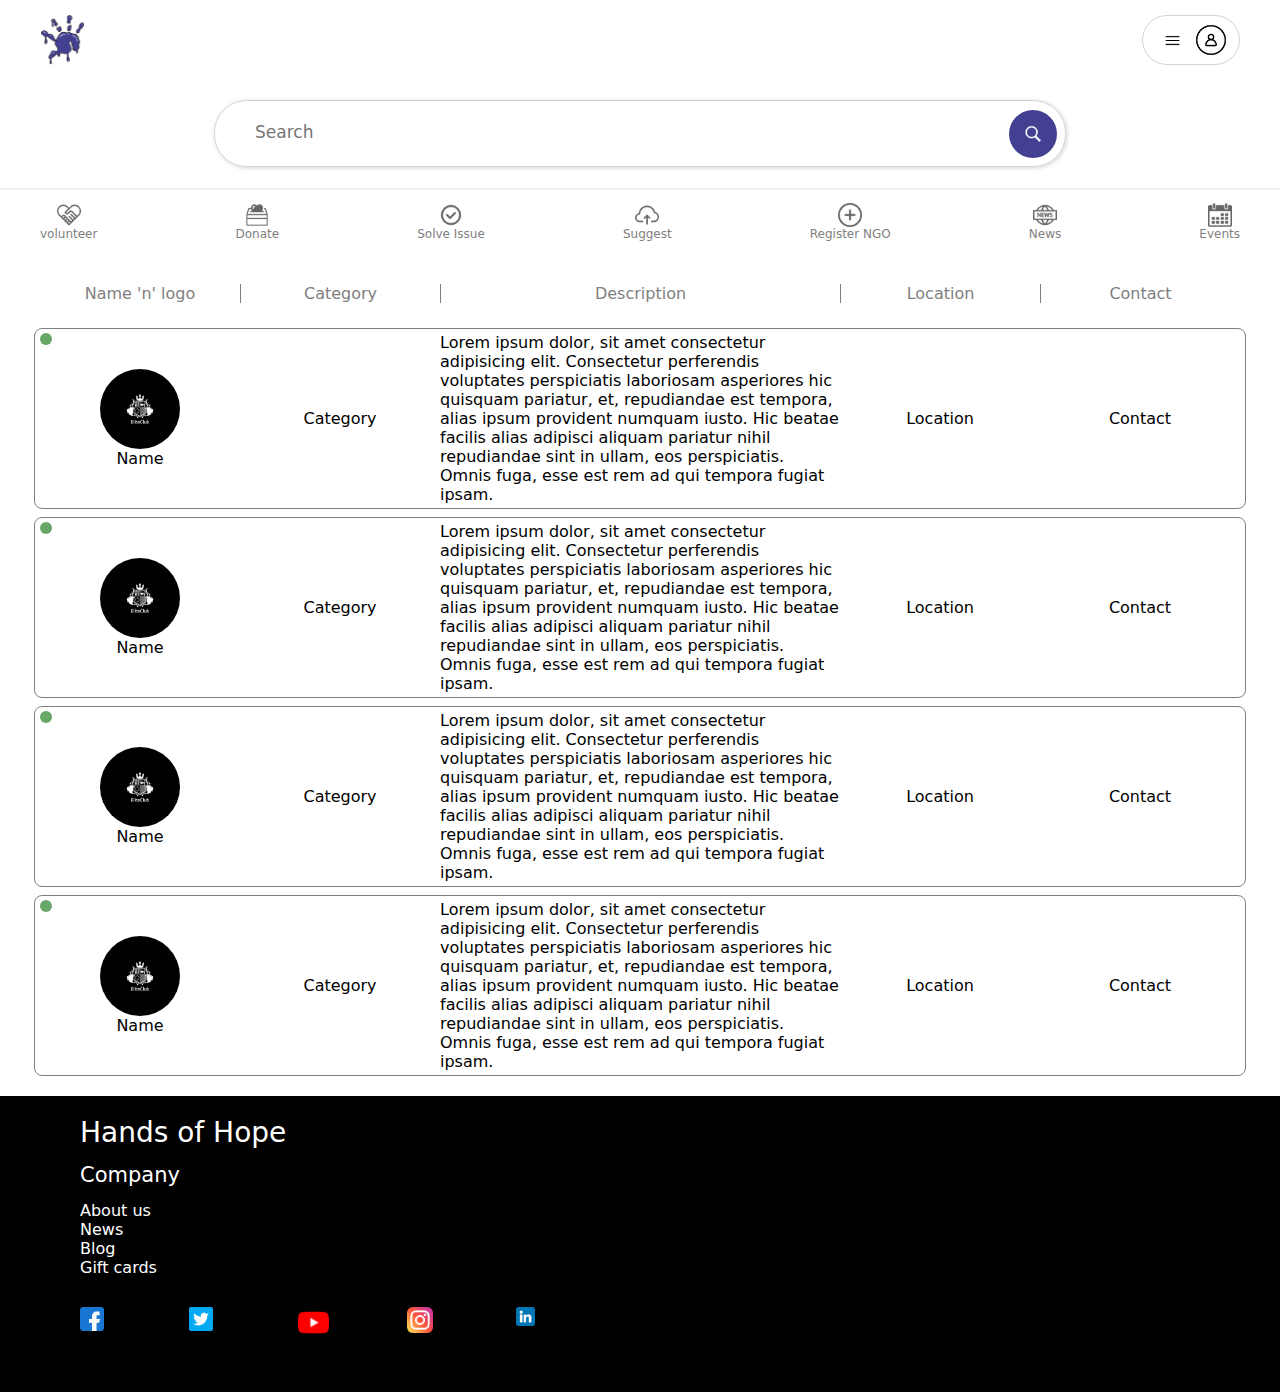
<file: PBL-BetterTogether/index.html>
<!DOCTYPE html>
<html lang="en">

<head>
    <meta charset="UTF-8">
    <meta name="viewport" content="width=device-width, initial-scale=1.0">
    <title>Better Together</title>

    <link rel="stylesheet" href="style/index.css">

    <link rel="preconnect" href="https://fonts.googleapis.com">
    <link rel="preconnect" href="https://fonts.gstatic.com" crossorigin>
    <link href="https://fonts.googleapis.com/css2?family=Roboto:ital,wght@0,100;0,300;0,400;0,500;0,700;0,900;1,100;1,300;1,400;1,500;1,700;1,900&display=swap" rel="stylesheet">

    <link rel="icon" href="icons/Site-favicon.webp">
</head>

<body>
    <header>
        <div class="header-section">
            <div class="logo-section">
                <img src="icons/Site-favicon.webp" alt="logo" class="logo">
            </div>
            <div class="account-section">
                <img src="icons/hamburger-menu.png" alt="menu" class="menu" style="height: 19px; width: 19px;">
                <img src="icons/profile-image.png" alt="profile" class="icon-img" style="height: 36px; width: 36px;">
            </div>
        </div>
        <div class="search-container">
            <input type="text" class="search-input" placeholder="Search">
            <div class="search-button-class">
                <button type="submit" class="search-button">
                    <img src="icons/search.png" alt="" class="search-img">
                </button>
            </div>
        </div>
    </header>

    <div class="icons-container">
        <div class="icon" title="xyz">
            <img src="icons/volunteer.png" alt="volunteer" class="icon-img">
            <div class="icon-text">
                volunteer
            </div>
        </div>
        <div class="icon">
            <img src="icons/donation-box.png" alt="donate" class="icon-img">
            <div class="icon-text">
                Donate
            </div>
        </div>
        <div class="icon">
            <img src="icons/check-circle.png" alt="solve issues" class="icon-img">
            <div class="icon-text">
                Solve Issue
            </div>
        </div>
        <div class="icon">
            <img src="icons/add-issue.png" alt="add add-issue" class="icon-img">
            <div class="icon-text">
                Suggest
            </div>
        </div>
        <div class="icon">
            <img src="icons/register.png" alt="add register-ngo" class="icon-img">
            <div class="icon-text">
                Register NGO
            </div>
        </div>
        <div class="icon">
            <img src="icons/news.png" alt="news-blogs" class="icon-img">
            <div class="icon-text">
                News
            </div>
        </div>
        <div class="icon">
            <img src="icons/calendar.png" alt="" class="icon-img">
            <div class="icon-text">
                Events
            </div>
        </div>
    </div>

    <div class="parameters-container">
        <div class="parameter" style="border: none;">
            Name 'n' logo
        </div>
        <div class="parameter">
            Category
        </div>
        <div class="parameter">
            Description
        </div>
        <div class="parameter">
            Location
        </div>
        <div class="parameter">
            Contact
        </div>
    </div>

    <div class="listing-section">
        <div class="ngo">
            <div class="name-logo">
                <img src="image/eliteclub.jpg" alt="ngo_logo" class="ngo-logo">
                <span class="ngo-parameter">
                    Name
                </span>
            </div>
            <span class="ngo-parameter">
                Category
            </span>
            <span class="ngo-parameter">
                Lorem ipsum dolor, sit amet consectetur adipisicing elit. Consectetur perferendis voluptates perspiciatis laboriosam asperiores hic quisquam pariatur, et, repudiandae est tempora, alias ipsum provident numquam iusto. Hic beatae facilis alias adipisci aliquam pariatur nihil repudiandae sint in ullam, eos perspiciatis. Omnis fuga, esse est rem ad qui tempora fugiat ipsam.
            </span>
            <span class="ngo-parameter">
                Location
            </span>
            <span class="ngo-parameter">
                Contact
            </span>
            <div class="ngo-status" title="active"></div>
        </div>
        <div class="ngo">
            <div class="name-logo">
                <img src="image/eliteclub.jpg" alt="ngo_logo" class="ngo-logo">
                <span class="ngo-parameter">
                    Name
                </span>
            </div>
            <span class="ngo-parameter">
                Category
            </span>
            <span class="ngo-parameter">
                Lorem ipsum dolor, sit amet consectetur adipisicing elit. Consectetur perferendis voluptates perspiciatis laboriosam asperiores hic quisquam pariatur, et, repudiandae est tempora, alias ipsum provident numquam iusto. Hic beatae facilis alias adipisci aliquam pariatur nihil repudiandae sint in ullam, eos perspiciatis. Omnis fuga, esse est rem ad qui tempora fugiat ipsam.
            </span>
            <span class="ngo-parameter">
                Location
            </span>
            <span class="ngo-parameter">
                Contact
            </span>
            <div class="ngo-status" title="active"></div>
        </div>
        <div class="ngo">
            <div class="name-logo">
                <img src="image/eliteclub.jpg" alt="ngo_logo" class="ngo-logo">
                <span class="ngo-parameter">
                    Name
                </span>
            </div>
            <span class="ngo-parameter">
                Category
            </span>
            <span class="ngo-parameter">
                Lorem ipsum dolor, sit amet consectetur adipisicing elit. Consectetur perferendis voluptates perspiciatis laboriosam asperiores hic quisquam pariatur, et, repudiandae est tempora, alias ipsum provident numquam iusto. Hic beatae facilis alias adipisci aliquam pariatur nihil repudiandae sint in ullam, eos perspiciatis. Omnis fuga, esse est rem ad qui tempora fugiat ipsam.
            </span>
            <span class="ngo-parameter">
                Location
            </span>
            <span class="ngo-parameter">
                Contact
            </span>
            <div class="ngo-status" title="active"></div>
        </div>
        <div class="ngo">
            <div class="name-logo">
                <img src="image/eliteclub.jpg" alt="ngo_logo" class="ngo-logo">
                <span class="ngo-parameter">
                    Name
                </span>
            </div>
            <span class="ngo-parameter">
                Category
            </span>
            <span class="ngo-parameter">
                Lorem ipsum dolor, sit amet consectetur adipisicing elit. Consectetur perferendis voluptates perspiciatis laboriosam asperiores hic quisquam pariatur, et, repudiandae est tempora, alias ipsum provident numquam iusto. Hic beatae facilis alias adipisci aliquam pariatur nihil repudiandae sint in ullam, eos perspiciatis. Omnis fuga, esse est rem ad qui tempora fugiat ipsam.
            </span>
            <span class="ngo-parameter">
                Location
            </span>
            <span class="ngo-parameter">
                Contact
            </span>
            <div class="ngo-status" title="active"></div>
        </div>
    </div>

    <footer>
        <div style="font-size: 28px; font-weight: normal;">
                    Hands of Hope
                </div>
                <div class="company">
                    <h1 style="font-size: 21px; font-weight: 500;">
                        Company
                    </h1>
                    <a class="anchor-tag" href="">
                        About us
                    </a>
                    <a class="anchor-tag" href="">
                        News
                    </a>
                    <a class="anchor-tag" href="">
                        Blog
                    </a>
                    <a class="anchor-tag" href="">
                        Gift cards
                    </a>
                </div>

                <div class="social-media">
                    <div class="social-media-icon">
                        <img style="width: 100%;" src="image/facebook.png">
                    </div>
                    <div class="social-media-icon">
                        <img style="width: 100%;" src="image/twitter.png">
                    </div>
                    <div class="social-media-icon">
                        <img style="width: 128%;" src="image/youtube.png">
                    </div>
                    <div class="social-media-icon">
                        <img style="width: 108%;" src="image/instagram.png">
                    </div>
                    <div class="social-media-icon">
                        <img style="width: 80%;" src="image/linkedin.png">
                    </div>
                </div>
    </footer>
</body>

</html>
</file>
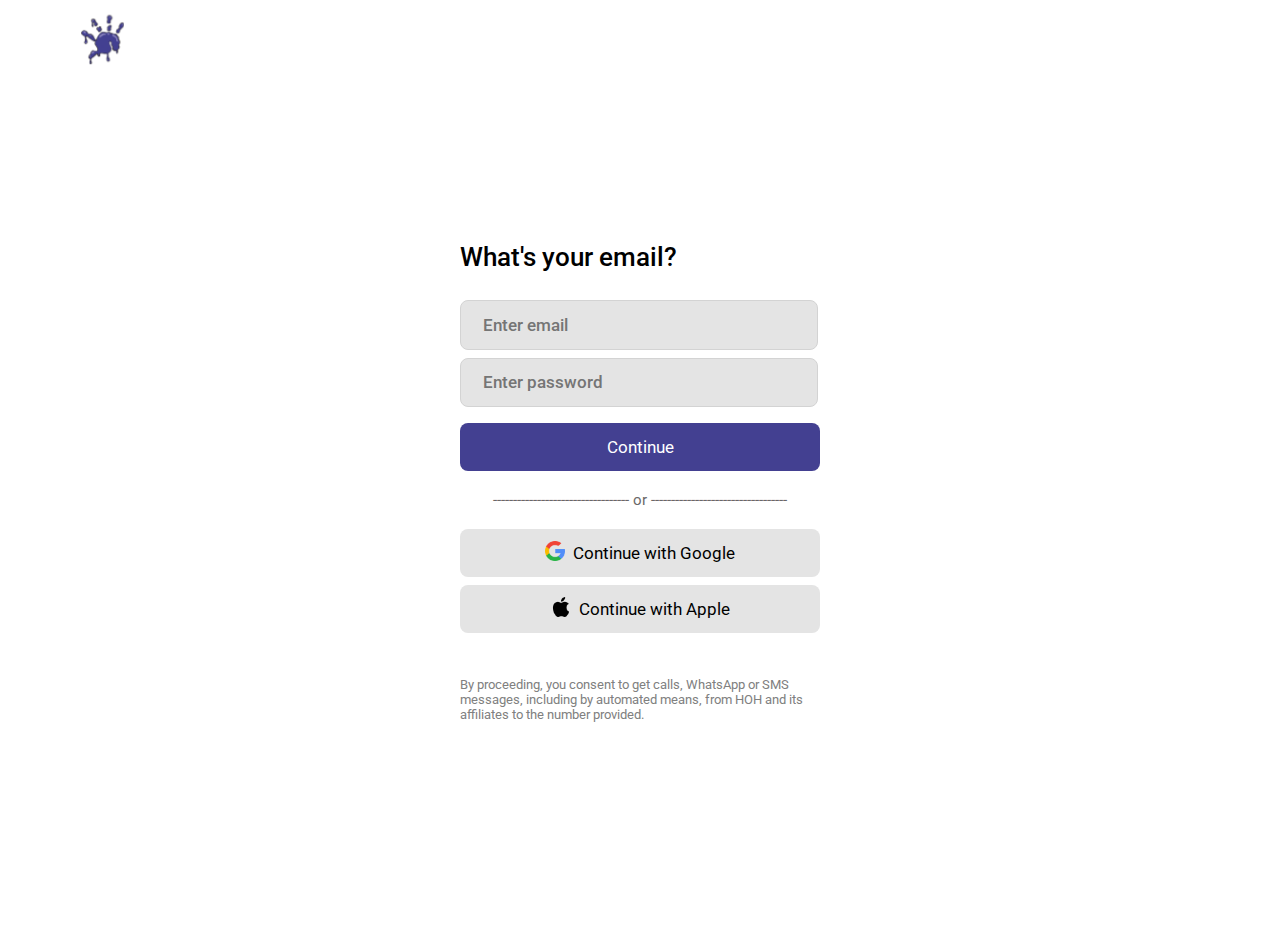
<file: PBL-BetterTogether/login.html>
<!DOCTYPE html>
<html>
    <head>
        <title>User Login</title>

        <link rel="stylesheet" href="style/login.css">

        <link rel="preconnect" href="https://fonts.googleapis.com">
        <link rel="preconnect" href="https://fonts.gstatic.com" crossorigin>
        <link href="https://fonts.googleapis.com/css2?family=Roboto:ital,wght@0,100;0,300;0,400;0,500;0,700;0,900;1,100;1,300;1,400;1,500;1,700;1,900&display=swap" rel="stylesheet">

        <link rel="icon" href="icons/Site-favicon.webp">
    </head>
    <body>
        <div class="outer-container">
            <div class="header">
                <img src="icons/Site-favicon.webp" style="width: 100%; cursor: pointer;">
            </div>

            <!-- <form action="send-email.php" method="post" name="send-email"> -->
                <div class="inner-container">
                    <div style="font-size: 26px;
                    font-weight: 500;">
                        What's your email?
                    </div>
                    <input type="email" class="user-email" name="user-email" placeholder="Enter email" required>
                    <input type="password" class="user-password" name="user-password" placeholder="Enter password" required>
                    
                    <a style="text-decoration: none; color: white;" href="home_page.html">
                        <button class="continue-button" type="submit" name="continue">
                            Continue
                        </button>
                    </a>
    
                    <div style="display: flex; align-items: center; justify-content: center; font-size: 15px; color: rgb(106, 104, 104);">
                        ---------------------------------- or ----------------------------------
                    </div>
    
                    <button class="google-sign-up-button">
                        <div style="width: 20px;">
                            <img src="image/google-icon.png" style="width: 100%;">
                        </div>
                        Continue with Google
                    </button>
                    <button class="apple-sign-up-button">
                        <div style="width: 20px;">
                            <img src="image/apple-logo.png" style="width: 100%;">
                        </div>
                        Continue with Apple
                    </button>
    
                    <div class="disclaimer">
                        By proceeding, you consent to get calls, WhatsApp or SMS messages, including by automated means, from HOH and its affiliates to the number provided.
                    </div>
                </div>
            <!-- </form> -->
        </div>
    </body>
</html>
</file>
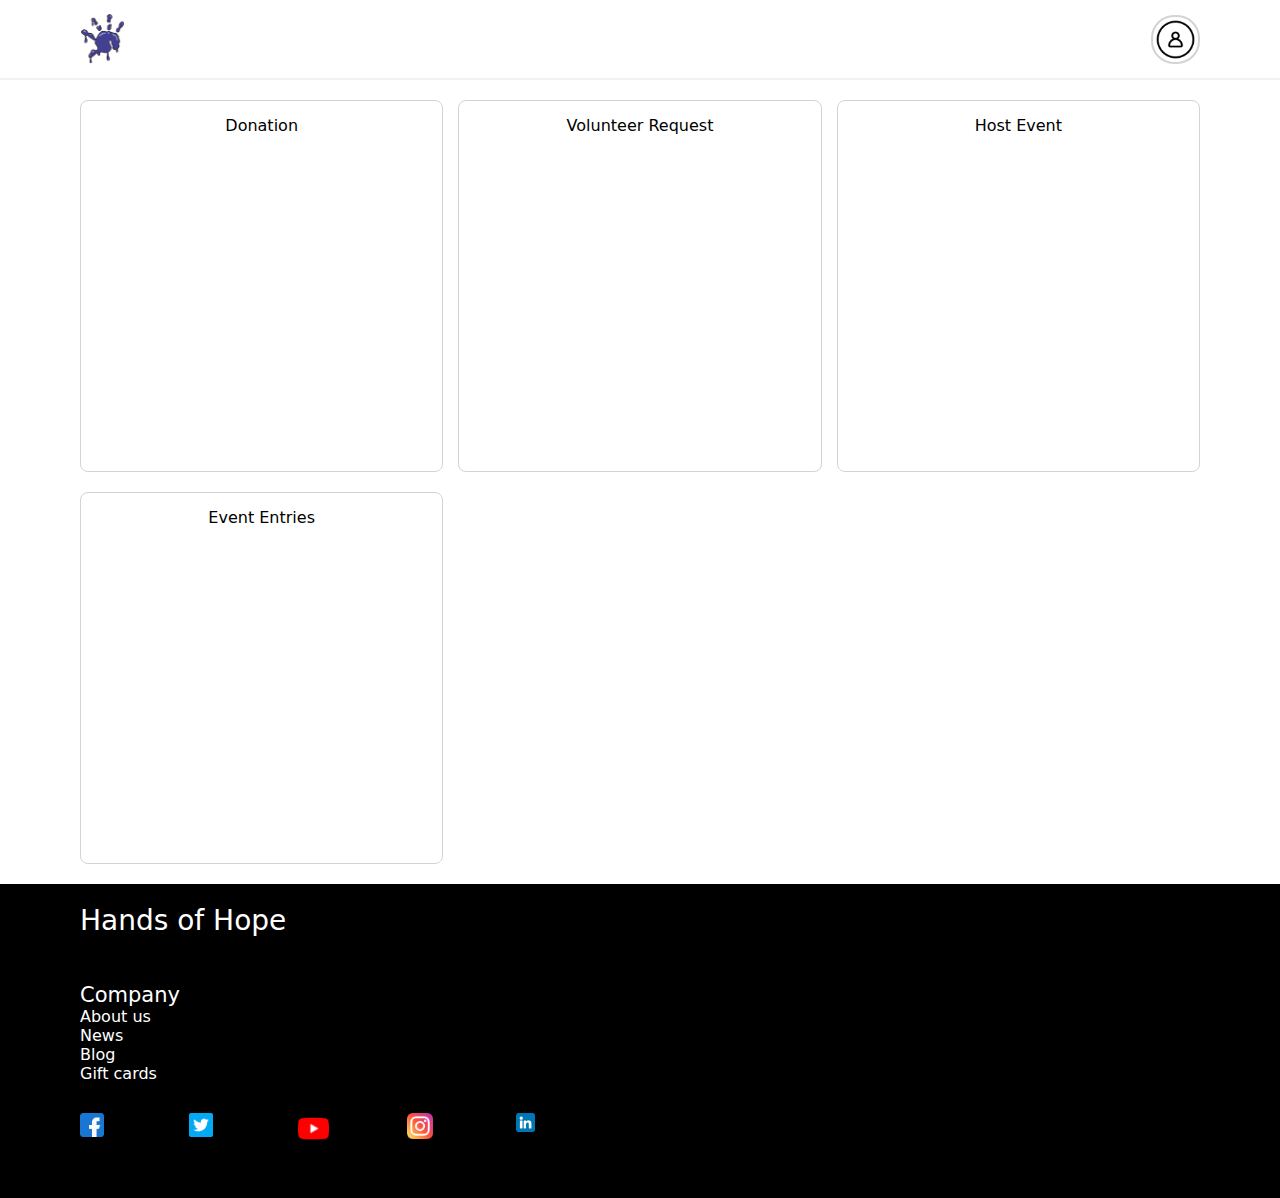
<file: PBL-BetterTogether/NgoHome.html>
<!DOCTYPE html>
<html lang="en">
<head>
    <meta charset="UTF-8">
    <meta name="viewport" content="width=device-width, initial-scale=1.0">
    <title>NGO Home</title>
    <link rel="icon" href="icons/Site-favicon.webp">
    <link rel="stylesheet" href="style/NgoHome.css">

    <link rel="preconnect" href="https://fonts.googleapis.com">
    <link rel="preconnect" href="https://fonts.gstatic.com" crossorigin>
    <link href="https://fonts.googleapis.com/css2?family=Roboto:ital,wght@0,100;0,300;0,400;0,500;0,700;0,900;1,100;1,300;1,400;1,500;1,700;1,900&display=swap" rel="stylesheet">

</head>
<body>
    <header>
        <img src="icons/Site-favicon.webp" alt="HOH logo" style="width: 44px;">
        <div class="profile">
            <img src="icons/profile-image.png" alt="profile-icon" style="width: 100%;">
        </div>
    </header>

    <div class="component-grid">
        <div class="component">
            <p>Donation</p>

        </div>
        <div class="component">
            <p>Volunteer Request</p>

        </div>
        <div class="component">
            <p>Host Event</p>
        </div>
    </div>
    <div class="component-grid">
        <div class="component">
            <p>Event Entries</p>

        </div>
    </div>

    <footer>
        <div style="font-size: 28px; font-weight: normal; padding: 0px 0px 46px 0px;">
                    Hands of Hope
                </div>
                <div class="company">
                    <h1 style="font-size: 21px; font-weight: 500;">
                        Company
                    </h1>
                    <a class="anchor-tag" href="">
                        About us
                    </a>
                    <a class="anchor-tag" href="">
                        News
                    </a>
                    <a class="anchor-tag" href="">
                        Blog
                    </a>
                    <a class="anchor-tag" href="">
                        Gift cards
                    </a>
                </div>

                <div class="social-media">
                    <div class="social-media-icon">
                        <img style="width: 100%;" src="image/facebook.png">
                    </div>
                    <div class="social-media-icon">
                        <img style="width: 100%;" src="image/twitter.png">
                    </div>
                    <div class="social-media-icon">
                        <img style="width: 128%;" src="image/youtube.png">
                    </div>
                    <div class="social-media-icon">
                        <img style="width: 108%;" src="image/instagram.png">
                    </div>
                    <div class="social-media-icon">
                        <img style="width: 80%;" src="image/linkedin.png">
                    </div>
                </div>
    </footer>
</body>
</html>
</file>
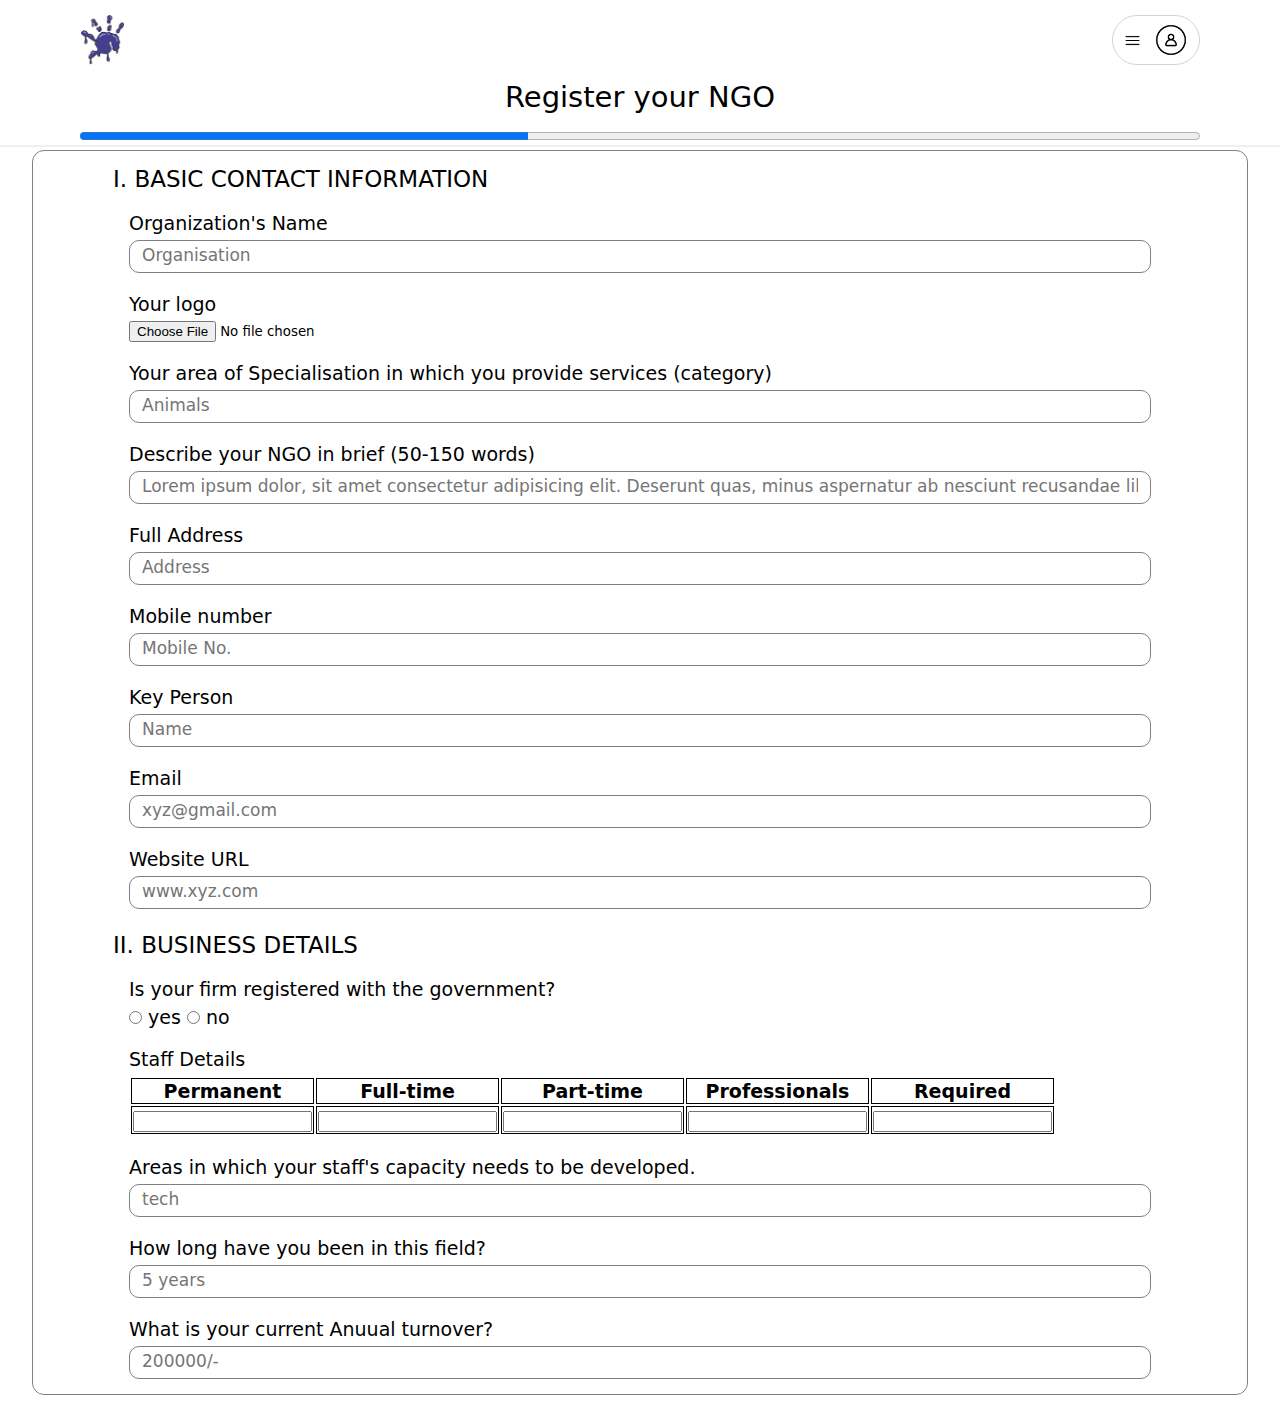
<file: PBL-BetterTogether/registerNGO.html>
<!DOCTYPE html>
<html lang="en">
<head>
    <meta charset="UTF-8">
    <meta name="viewport" content="width=device-width, initial-scale=1.0">
    <title>Register NGO</title>

    <link rel="stylesheet" href="style/registerNGO.css">
    <link rel="icon" href="icons/Site-favicon.webp">

    <link rel="preconnect" href="https://fonts.googleapis.com">
    <link rel="preconnect" href="https://fonts.gstatic.com" crossorigin>
    <link href="https://fonts.googleapis.com/css2?family=Roboto:ital,wght@0,100;0,300;0,400;0,500;0,700;0,900;1,100;1,300;1,400;1,500;1,700;1,900&display=swap" rel="stylesheet">
</head>
<body>
    <header>
        <div class="header-section">
            <div class="logo-section">
                <img src="icons/Site-favicon.webp" alt="logo" class="logo">
            </div>
            <div class="account-section">
                <img src="icons/hamburger-menu.png" alt="menu" class="menu" style="height: 19px; width: 19px;">
                <img src="icons/profile-image.png" alt="profile" class="icon-img" style="height: 36px; width: 36px;">
            </div>
        </div>
        <div class="title">
            Register your NGO
        </div>
        <div class="progress-bar-container">
            <progress value="40" max="100" class="progress-bar"></progress>
        </div>
    </header>

    <div class="form-container">
        <div class="basic-info">
            <div style="font-size: 23px;">
                I. BASIC CONTACT INFORMATION
            </div>
            <div class="detail">
                <p>Organization's Name</p>
                <input type="text" name="organisation-name" class="text-input" placeholder="Organisation" required>
            </div>
            <div class="detail">
                <p>Your logo</p>
                <input type="file">
            </div>
            <div class="detail">
                <p>Your area of Specialisation in which you provide services (category)</p>
                <input type="text" class="text-input" placeholder="Animals">
            </div>
            <div class="detail">
                <p>Describe your NGO in brief (50-150 words)</p>
                <input type="text" class="text-input" placeholder="Lorem ipsum dolor, sit amet consectetur adipisicing elit. Deserunt quas, minus aspernatur ab nesciunt recusandae libero nobis nemo at quo quod animi sequi excepturi blanditiis. Deserunt nostrum aliquam provident mollitia quis modi tenetur esse facere laudantium! Quibusdam asperiores quo, odit quas molestiae mollitia, dignissimos quidem animi commodi corporis, nemo soluta!">
            </div>
            <div class="detail">
                <p>Full Address</p>
                <input type="text" name="organisation-address" class="text-input" placeholder="Address" required>
            </div>
            <div class="detail">
                <p>Mobile number</p>
                <input type="tel" name="organisation-mobile" class="text-input" placeholder="Mobile No." required>
            </div>
            <div class="detail">
                <p>Key Person</p>
                <input type="text" name="key-person" class="text-input" placeholder="Name" required>
            </div>
            <div class="detail">
                <p>Email</p>
                <input type="email" name="organisation-eamil" class="text-input" placeholder="xyz@gmail.com" required>
            </div>
            <div class="detail">
                <p>Website URL</p>
                <input type="url" name="organisation-site" class="text-input" placeholder="www.xyz.com" required>
            </div>
        </div>
        <div style="font-size: 23px; margin-top: 23px;">
            II. BUSINESS DETAILS
            <div class="detail">
                <p>Is your firm registered with the government?</p>
                <div class="radio-buttons">
                    <input type="radio" id="yes">
                    <label for="yes">yes</label>
                    <input type="radio" id="no">
                    <label for="no">no</label>
                </div>
            </div>
            <div class="detail">
                <p>Staff Details</p>
                <table class="staff-table">
                    <tr>
                      <th>Permanent</th>
                      <th>Full-time</th>
                      <th>Part-time</th>
                      <th>Professionals</th>
                      <th>Required</th>
                    </tr>
                    <tr>
                      <td><input type="text"></td>
                      <td><input type="text"></td>
                      <td><input type="text"></td>
                      <td><input type="text"></td>
                      <td><input type="text"></td>
                    </tr>
                </table>
            </div>
            <div class="detail">
                <p>Areas in which your staff's capacity needs to be developed.</p>
                <input type="text" class="text-input" placeholder="tech">
            </div>
            <div class="detail">
                <p>How long have you been in this field?</p>
                <input type="text" class="text-input" placeholder="5 years">
            </div>
            <div class="detail">
                <p>What is your current Anuual turnover?</p>
                <input type="number" class="text-input" placeholder="200000/-">
            </div>
        </div>
    </div>
</body>
</html>
</file>
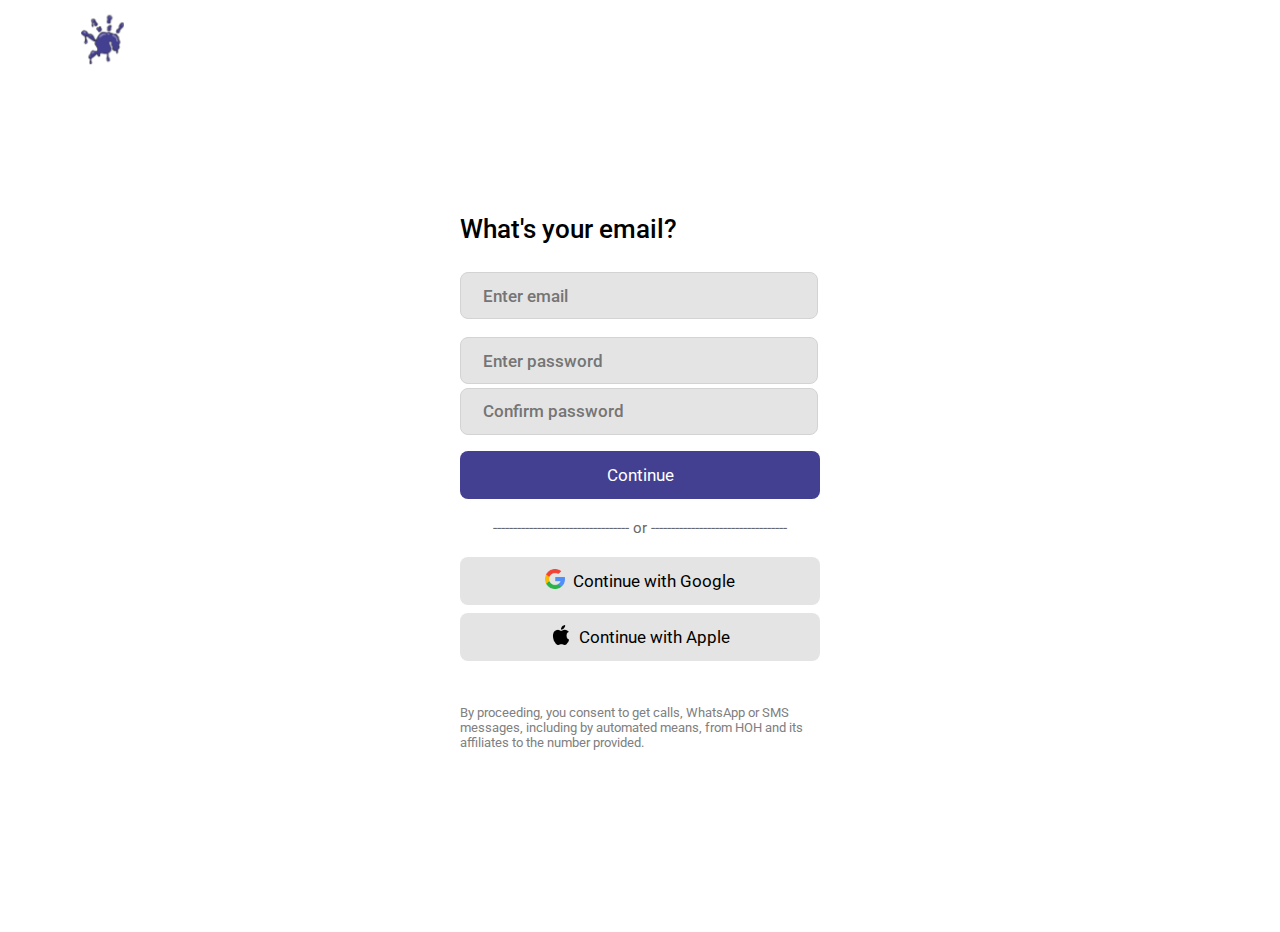
<file: PBL-BetterTogether/signUp.html>
<!DOCTYPE html>
<html>
    <head>
        <title>User SignUp</title>

        <link rel="stylesheet" href="style/signUp.css">

        <link rel="preconnect" href="https://fonts.googleapis.com">
        <link rel="preconnect" href="https://fonts.gstatic.com" crossorigin>
        <link href="https://fonts.googleapis.com/css2?family=Roboto:ital,wght@0,100;0,300;0,400;0,500;0,700;0,900;1,100;1,300;1,400;1,500;1,700;1,900&display=swap" rel="stylesheet">

        <link rel="icon" href="icons/Site-favicon.webp">
    </head>
    <body>
        <div class="outer-container">
            <div class="header">
                <img src="icons/Site-favicon.webp" alt="logo" style="width: 100%; cursor: pointer;">
            </div>

            <!-- <form action="send-email.php" method="post" name="send-email"> -->
                <div class="inner-container">
                    <div style="font-size: 26px;
                    font-weight: 500;">
                        What's your email?
                    </div>
                    <input class="user-email" type="email" name="user-email" placeholder="Enter email" required>
                    <input type="password" class="password" name="password" placeholder="Enter password" required>
                    <input type="password" class="password" style="margin-bottom: 16px;" name="confirm-password" placeholder="Confirm password" required>
                    
                    <a style="text-decoration: none; color: white;" href="user-info.html">
                        <button class="continue-button" type="submit" name="continue">
                            Continue
                        </button>
                    </a>
    
                    <div style="font-size: 15px; color: rgb(106, 104, 104); display: flex; justify-content: center;">
                        ---------------------------------- or ----------------------------------
                    </div>
    
                    <button class="google-sign-up-button">
                        <div style="width: 20px;">
                            <img src="image/google-icon.png" style="width: 100%;">
                        </div>
                        Continue with Google
                    </button>
                    <button class="apple-sign-up-button">
                        <div style="width: 20px;">
                            <img src="image/apple-logo.png" style="width: 100%;">
                        </div>
                        Continue with Apple
                    </button>
    
                    <div class="disclaimer">
                        By proceeding, you consent to get calls, WhatsApp or SMS messages, including by automated means, from HOH and its affiliates to the number provided.
                    </div>
                </div>
            <!-- </form> -->
        </div>
    </body>
</html>
</file>
<file: PBL-BetterTogether/style/index.css>
* {
    font-family: system-ui, -apple-system, BlinkMacSystemFont, 'Segoe UI', Roboto, Oxygen, Ubuntu, Cantarell, 'Open Sans', 'Helvetica Neue', sans-serif;
}
body {
    display: flex;
    margin: 0;
    align-items: center;
    flex-direction: column;
}

/* header */
header {
    position: fixed;
    z-index: 100;
    display: flex;
    flex-direction: column;
    align-items: center;
    justify-content: center;
    width: 100%;
    border-bottom: 2px solid rgb(240, 240, 240);
    padding-bottom: 21px;
    background-color: white;
}
.header-section {
    display: flex;
    align-items: center;
    justify-content: space-between;
    height: 80px;
    width: 100%;
}
.header-section .logo-section {
    display: flex;
    align-items: center;
    justify-content: center;
    width: 44px;
    margin-left: 80px;
    cursor: pointer;
}
.logo-section .logo {
    width: 100%;
}
.header-section .account-section {
    display: flex;
    flex-direction: row;
    align-items: center;
    justify-content: space-evenly;
    width: 86px;
    height: 60%;
    margin-right: 80px;
    padding-left: 10px;
    border: 1px solid lightgray;
    border-radius: 25px;
    cursor: pointer;
}
.header-section .account-section:hover {
    box-shadow: 0px 2px 3px lightgray;
    transition: all 0.15s ease-in-out;
}


/* search */
.search-container {
    display: flex;
    justify-content: center;
    align-items: center;
    border: 1px solid lightgray;
    height: 65px;
    width: 89%;
    max-width: 850px;
    border-radius: 32.5px;
    box-shadow: 1px 1px 4px lightgray;
}
.search-container:hover {
    background-color: rgb(250, 250, 250);
    transition: all 0.15s ease-in-out;
}
.search-text {
    font-size: 12px;
}


/* search bar */
.search-input {
    display: flex;
    justify-content: center;
    height: 92%;
    width: 100%;
    outline: none;
    border: none;
    margin: 0px 38px;
    font-size: 18px;
    font-weight: 400;
    padding-bottom: 5px;
}
.search-input:hover {
    background-color: rgb(250, 250, 250);
    transition: all 0.15s ease-in-out;
}
.search-input::placeholder {
    font-weight: normal;
    font-size: 17px;
}


/* search button */
.search-button-class {
    display: flex;
    height: 48px;
    min-width: 48px;
    max-width: 48px;
    margin-right: 8px;
}
.search-button {
    height: 100%;
    width: 100%;
    background-color: rgb(67, 64, 145);
    border: none;
    border-radius: 25px;
    padding-top: 4px;
    cursor: pointer;
}
.search-img {
    width: 18px;
    background-color: rgb(67, 64, 145);
}
@media (max-width: 1440px) {
    header {
        gap: 20px;
    }
    .header-section .logo-section {
        margin-left: 40px;
    }
    .header-section .account-section {
        margin-right: 40px;
    }
}


/* helping icons */
.icons-container {
    display: flex;
    flex-direction: row;
    align-items: center;
    justify-content: space-between;
    height: 78px;
    width: 100%;
    margin: 181px 0px 10px;
    padding: 0px 80px;
    box-sizing: border-box;
}
.icon {
    display: flex;
    flex-direction: column;
    align-items: center;
    justify-content: space-around;
    height: 100%;
    border-bottom: 3px solid transparent;
    padding: 4px 0px;
    cursor: pointer;
    transition: all 0.15s ease-in-out;
}
.icon:hover {
    border-color: black;
    border-bottom: 3px solid black;
}
.icon .icon-img {
    opacity: 0.6;
    width: 24px;
    transition: all 0.15s ease-in-out;
}
.icon:hover .icon-img {
    opacity: 1;
}
.icon .icon-text {
    font-weight: 500;
    font-size: 12px;
    color: gray;
    transition: all 0.15s ease-in-out;
}
.icon:hover .icon-text {
    color: black;
}
@media (max-width: 1440px) {
    .icons-container {
        padding: 23px 40px 23px 40px;
        margin-top: 181px;
        height: 78px;
    }
    .icon:hover {
        border-bottom: none;
    }
}


/* parameters */
.parameters-container {
    display: grid;
    grid-template-columns: 1fr 1fr 2fr 1fr 1fr;
    width: 100%;
    padding: 0px 80px;
    margin: 15px 0px;
    box-sizing: border-box;
}
.parameter {
    display: flex;
    align-items: center;
    justify-content: center;
    border-left: 1px solid grey;
    color: grey;
}
@media (max-width: 1440px) {
    .parameters-container {
        padding: 0px 40px;
    }
}

/* NGO listing */
.listing-section {
    display: flex;
    flex-direction: column;
    align-items: center;
    justify-content: space-between;
    border: 0px solid black;
    width: 100%;
    padding: 0px 80px;
    margin: 6px;
    box-sizing: border-box;
}
.ngo {
    position: relative;
    display: grid;
    grid-template-columns: 1fr 1fr 2fr 1fr 1fr;
    align-content: center;
    justify-content: center;
    width: 100%;
    border: 1px solid gray;
    border-radius: 8px;
    padding: 4px 5px;
    margin: 4px 0px;
}
.ngo:hover {
    background-color: rgb(249, 249, 249);
    transition: all 0.2s ease-in-out;
    border: 1px solid rgb(67, 64, 145);
    cursor: pointer;
}
.name-logo {
    display: flex;
    flex-direction: column;
    align-items: center;
    justify-content: center;
    padding: 5px 0px;
}
.ngo-logo {
    height: 80px;
    width: 80px;
    border-radius: 40px;
}
.ngo-parameter {
    display: flex;
    justify-content: center;
    align-items: center;
}
.ngo-status {
    position: absolute;
    display: flex;
    background-color: rgb(105, 167, 105);
    height: 12px;
    width: 12px;
    border-radius: 6px;
    left: 5px;
    top: 4px;
}
@media (max-width: 1440px) {
    .listing-section {
        padding: 0px 40px;
    }
}

footer {
    color: white;
    background-color: black;
    margin-top: 10px;
    padding: 20px 80px;
    width: 100%;
    box-sizing: border-box;
}
.company {
    display: flex;
    flex-direction: column;
}
.anchor-tag {
    color: white;
    text-decoration: none;
}
.social-media {
    display: flex;
    flex-direction: row;
    margin: 30px 0px;
    column-gap: 85px;
    cursor: pointer;
}
.social-media-icon {
    width: 24px;
}
</file>
<file: PBL-BetterTogether/style/login.css>
@import url('https://fonts.googleapis.com/css2?family=Roboto:ital,wght@0,100;0,300;0,400;0,500;0,700;0,900;1,100;1,300;1,400;1,500;1,700;1,900&display=swap');

* {
    font-family: Roboto, Arial;
    margin: 0;
}

.header {
    position: fixed;
    display: flex;
    align-items: center;
    justify-content: space-between;
    height: 64px;
    width: 44px;
    top: 8px;
    right: 0;
    left: 80px;
}

.outer-container {
    display: grid;
    justify-content: center;
    align-items: center;
    margin-top: 32px;
    height: 100vh;
}

.inner-container {
    display: flex;
    flex-direction: column;
    justify-content: center;
    width: 360px;
    height: 535.2px;
    padding: 0px 16px;
}

.user-email,
.user-password {
    padding: 0px 22px;
    height: 47.2px;
    width: 312px;
    margin-top: 28px;
    border: 1px solid lightgray;
    border-radius: 8px;
    font-size: 17px;
    font-weight: 500;
    background-color: rgb(228, 228, 228);
}
.user-password {
    margin-top: 8px;
    margin-bottom: 16px;
}

.continue-button {
    font-size: 17px;
    font-weight: 500px;
    height: 48px;
    width: 100%;
    padding: 13px 16px;
    background-color: rgb(67, 64, 145);
    color: white;
    border: none;
    border-radius: 8px;
    margin-bottom: 20px;
    cursor: pointer;
    transition: opacity 0.15;
}
.continue-button:hover {
    opacity: 0.9;
}
.continue-button:active {
    opacity: 0.8;
}

.google-sign-up-button {
    display: flex;
    justify-content: center;
    align-items: center;
    background-color: rgb(228, 228, 228);
    font-size: 17px;
    font-weight: 500px;
    height: 48px;
    padding: 13px 16px;
    border: none;
    border-radius: 8px;
    margin-top: 20px;
    margin-bottom: 8px;
    gap: 8px;
    cursor: pointer;
    transition: 0.15s;
}
.google-sign-up-button:hover {
    background-color: rgb(219, 219, 219);
}
.google-sign-up-button:active {
    background-color: lightgray;
}

.apple-sign-up-button {
    display: flex;
    justify-content: center;
    align-items: center;
    background-color: rgb(228, 228, 228);
    font-size: 17px;
    font-weight: 500px;
    height: 48px;
    padding: 13px 16px;
    border: none;
    border-radius: 8px;
    margin-bottom: 16px;
    gap: 8px;
    cursor: pointer;
    transition: 0.15s;
}
.apple-sign-up-button:hover {
    background-color: rgb(219, 219, 219);
}
.apple-sign-up-button:active {
    background-color: lightgray;
}

.disclaimer {
    margin-top: 28px;
    font-size: 13px;
    color: gray;
}
</file>
<file: PBL-BetterTogether/style/NgoHome.css>
* {
    font-family: system-ui, -apple-system, BlinkMacSystemFont, 'Segoe UI', Roboto, Oxygen, Ubuntu, Cantarell, 'Open Sans', 'Helvetica Neue', sans-serif;
    margin: 0px;
}

header {
    display: flex;
    align-items: center;
    justify-content: space-between;
    height: 80px;
    margin-bottom: 10px;
    padding: 0px 80px;
    box-sizing: border-box;
    border-bottom: 2px solid rgb(241, 241, 241);
}
.profile {
    display: flex;
    align-items: center;
    justify-content: center;
    width: 45px;
    height: 45px;
    border: 2px solid lightgrey;
    border-radius: 23px;
}

.component-grid {
    display: grid;
    grid-template-columns: 1fr 1fr 1fr;
    padding: 10px 80px;
    column-gap: 15px;
}
.component {
    display: flex;
    justify-content: center;
    border: 1px solid lightgrey;
    border-radius: 8px;
    height: 340px;
    padding: 15px 30px;
}

footer {
    color: white;
    background-color: black;
    margin-top: 10px;
    padding: 20px 80px;
}
.company {
    display: flex;
    flex-direction: column;
}
.anchor-tag {
    color: white;
    text-decoration: none;
}
.social-media {
    display: flex;
    flex-direction: row;
    margin: 30px 0px;
    column-gap: 85px;
    cursor: pointer;
}
.social-media-icon {
    width: 24px;
}
</file>
<file: PBL-BetterTogether/style/registerNGO.css>
* {
    font-family: system-ui, -apple-system, BlinkMacSystemFont, 'Segoe UI', Roboto, Oxygen, Ubuntu, Cantarell, 'Open Sans', 'Helvetica Neue', sans-serif;
    margin: 0;
}
body {
    display: flex;
    margin: 0;
    align-items: center;
    flex-direction: column;
    margin-bottom: 10px;
}

/* header */
header {
    position: fixed;
    z-index: 100;
    display: flex;
    flex-direction: column;
    align-items: center;
    justify-content: center;
    width: 100%;
    border-bottom: 2px solid rgb(240, 240, 240);
    background-color: white;
}
.header-section {
    display: flex;
    align-items: center;
    justify-content: space-between;
    height: 80px;
    width: 100%;
}
.logo-section {
    display: flex;
    align-items: center;
    justify-content: center;
    width: 44px;
    margin-left: 80px;
    cursor: pointer;
}
.logo {
    width: 100%;
}
.header-section .account-section {
    display: flex;
    flex-direction: row;
    align-items: center;
    justify-content: space-evenly;
    width: 86px;
    height: 60%;
    margin-right: 80px;
    border: 1px solid lightgray;
    border-radius: 25px;
    cursor: pointer;
}
.header-section .account-section:hover {
    box-shadow: 0px 2px 3px lightgray;
    transition: all 0.15s ease-in-out;
}
.title {
    font-size: 29px;
    padding-bottom: 12px;
}
.progress-bar-container {
    width: 100%;
    padding: 0px 80px;
    box-sizing: border-box;
}
.progress-bar {
    width: 100%;
}

/* form */
.form-container {
    display: flex;
    flex-direction: column;
    border: 1px solid gray;
    border-radius: 12px;
    height: 100%;
    width: 95%;
    padding: 15px 80px;
    margin-left: 80px;
    margin-right: 80px;
    margin-top: 150px;
    box-sizing: border-box;
}
.basic-info {
    display: flex;
    flex-direction: column;
    justify-content: center;
}
.detail {
    display: flex;
    flex-direction: column;
    font-size: 19px;
    padding: 0px 16px;
    box-sizing: border-box;
    row-gap: 6px;
    margin-top: 20px;
}
.text-input {
    display: flex;
    align-items: center;
    justify-content: center;
    height: 24px;
    border-radius: 10px;
    border: 1px solid gray;
    padding: 2px 12px;
    font-size: 17px;
    padding-bottom: 5px;
}
.radio-button {
    display: flex;
    flex-direction: row;
}
.staff-table {
    display: flex;
    align-items: center;
    table, th, td {
        border: 1px solid;
    }
}
</file>
<file: PBL-BetterTogether/style/signUp.css>
@import url('https://fonts.googleapis.com/css2?family=Roboto:ital,wght@0,100;0,300;0,400;0,500;0,700;0,900;1,100;1,300;1,400;1,500;1,700;1,900&display=swap');

* {
    font-family: Roboto, Arial;
    margin: 0;
}

.header {
    position: fixed;
    display: flex;
    align-items: center;
    justify-content: space-between;
    height: 64px;
    width: 44px;
    top: 8px;
    right: 0;
    left: 80px;
}

.outer-container {
    display: grid;
    justify-content: center;
    align-items: center;
    margin-top: 32px;
    height: 100vh;
}

.inner-container {
    display: flex;
    flex-direction: column;
    justify-content: center;
    width: 360px;
    height: 535.2px;
    padding: 0px 16px;
}

.user-email {
    padding: 0px 22px;
    height: 47.2px;
    width: 312px;
    margin-top: 28px;
    margin-bottom: 16px;
    border: 1px solid lightgray;
    border-radius: 8px;
    font-size: 17px;
    font-weight: 500;
    background-color: rgb(228, 228, 228);
}

.password {
    padding: 0px 22px;
    margin: 2px 0px;
    height: 47.2px;
    width: 312px;
    border: 1px solid lightgray;
    border-radius: 8px;
    font-size: 17px;
    font-weight: 500;
    background-color: rgb(228, 228, 228);
}

.continue-button {
    font-size: 17px;
    font-weight: 500px;
    height: 48px;
    width: 100%;
    padding: 13px 16px;
    background-color: rgb(67, 64, 145);
    color: white;
    border: none;
    border-radius: 8px;
    margin-bottom: 20px;
    cursor: pointer;
    transition: opacity 0.15;
}
.continue-button:hover {
    opacity: 0.9;
}
.continue-button:active {
    opacity: 0.8;
}

.google-sign-up-button {
    display: flex;
    justify-content: center;
    align-items: center;
    background-color: rgb(228, 228, 228);
    font-size: 17px;
    font-weight: 500px;
    height: 48px;
    padding: 13px 16px;
    border: none;
    border-radius: 8px;
    margin-top: 20px;
    margin-bottom: 8px;
    gap: 8px;
    cursor: pointer;
    transition: 0.15s;
}
.google-sign-up-button:hover {
    background-color: rgb(219, 219, 219);
}
.google-sign-up-button:active {
    background-color: lightgray;
}

.apple-sign-up-button {
    display: flex;
    justify-content: center;
    align-items: center;
    background-color: rgb(228, 228, 228);
    font-size: 17px;
    font-weight: 500px;
    height: 48px;
    padding: 13px 16px;
    border: none;
    border-radius: 8px;
    margin-bottom: 16px;
    gap: 8px;
    cursor: pointer;
    transition: 0.15s;
}
.apple-sign-up-button:hover {
    background-color: rgb(219, 219, 219);
}
.apple-sign-up-button:active {
    background-color: lightgray;
}

.disclaimer {
    margin-top: 28px;
    font-size: 13px;
    color: gray;
}
</file>
